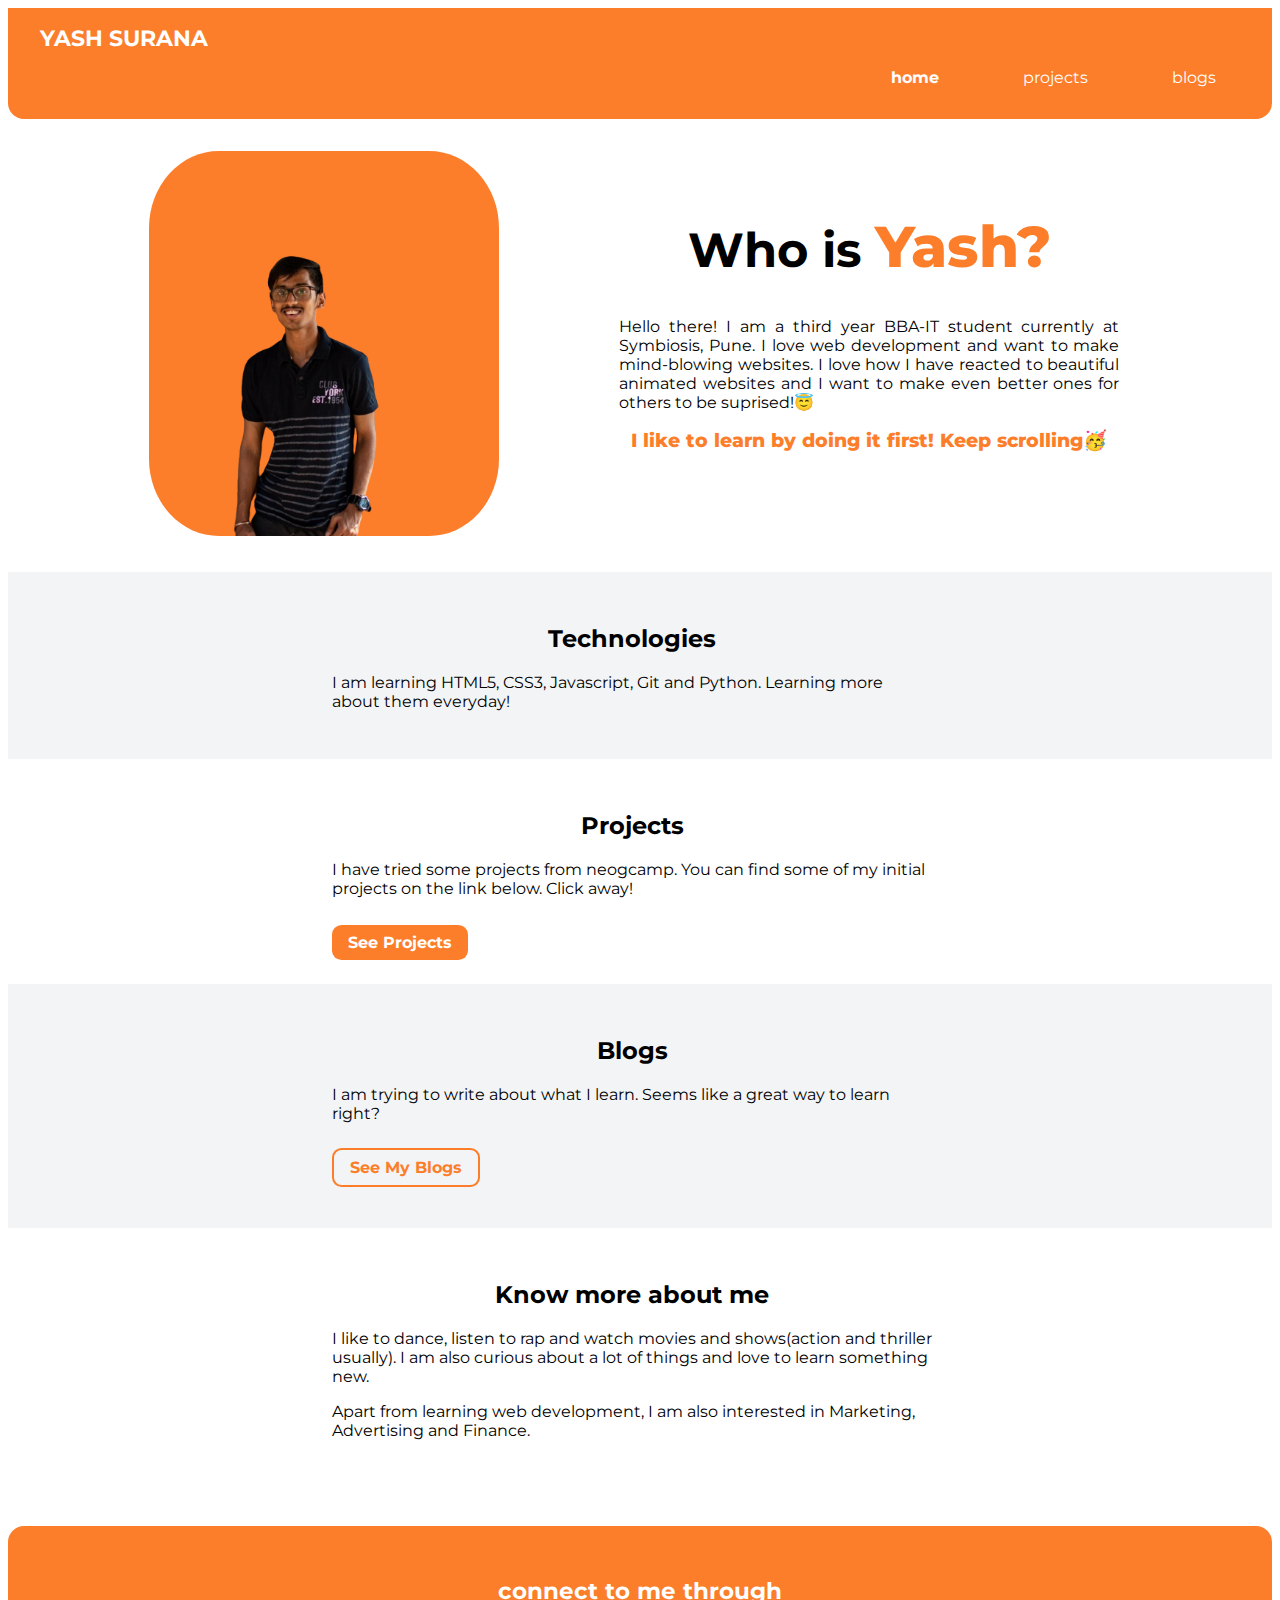
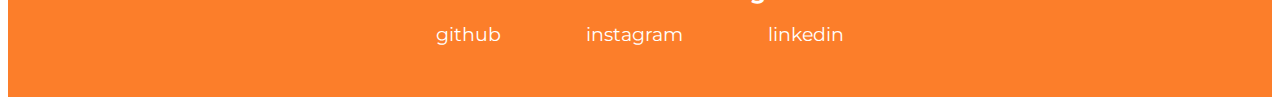
<file: index.html>
<!DOCTYPE html>
<html lang="en">
<head>
    <meta charset="UTF-8">
    <meta name="viewport" content="width=device-width, initial-scale=1.0">
    <title>home| Yash Surana</title>
    <link rel="stylesheet" href="style.css">
</head>
<body>
    <!-- Navigation -->
    <nav class="navigation">
        <div class="nav-brand"><a class="link" href="/index.html" >YASH SURANA</a></div>
        <ul class="list-non-bullet nav-pills  ">
            <li class="list-item-inline container-centre">
                <a class="link link-active" href="/">home</a>
            </li>
            <li class="list-item-inline">
                <a class="link" href="/projects.html">projects</a>
            </li>
            <li class="list-item-inline">
                <a class="link" href="/blogs.html">blogs</a>
            </li>
        </ul>
    </nav>
    <!-- Header -->
    <header class="hero">
        <div><img class = "hero-img" src="images/yash_orange.png" alt=""></div>
        <div class="hero-div">
            <h3>Who is <span style="color: var(--primary-color);">Yash? </span> </h3>
            <p>Hello there! I am a third year BBA-IT student currently at Symbiosis, Pune. I love web development and want to make mind-blowing websites. I love how I have reacted to beautiful animated websites and I want to make even better ones for others to be suprised!😇</p>
            <span style="color: var(--primary-color);"> I like to learn by doing it first! Keep scrolling🥳</span>
        </div>
    </header>
   

    
    <section class="section ow">
        <div class = "container container-centre">
            <h2>Technologies</h2>
            <p> I am learning HTML5, CSS3, Javascript, Git and Python. Learning more about them everyday! </p>
        </div>
        
    </section>
    <section class = "section">
        <div class = "container container-centre">
            <h2>Projects</h2>
            <p>I have tried some projects from neogcamp. You can find some of my initial projects on the link below. Click away! </p>
            <br>
            <a class="link primary-link"  href="/projects.html" target="_blank" rel="noopener noreferrer"> <strong>See Projects</strong>    </a>
        </div>
    </section>
    <section class="section ow">
        <div class = "container container-centre">
            <h2>Blogs</h2>
            <p>I am trying to write about what I learn. Seems like a great way to learn right?</p>
            <br>
            <a class="link secondary-link" href="blogs.html" target="_blank" rel="noopener noreferrer"><strong>See My Blogs</strong> </a>
        </div>
        <br>
        
    </section> 
    <section class="section ">
        <div class = "container container-centre">
            <h2>Know more about me</h2>
            <p>I like to dance, listen to rap and watch movies and shows(action and thriller usually). I am also curious about a lot of things and love to learn something new.</p>
            <p>Apart from learning web development, I am also interested in Marketing, Advertising and Finance.</p>
            <br>
            <!-- <a class="link secondary-link" href="https://lesson-two-tp.netlify.app/" target="_blank" rel="noopener noreferrer"><strong>About me</strong> </a> -->
        </div>
        <br>
        
    </section> 
    <!-- Footer -->
    <footer class = "footer">
        <br>
        <div class="footer-header"><strong> connect to me through</strong></div>
        <ul class="social-links list-non-bullet">
            <li class="list-item-inline">
                <a class="link" href="https://github.com/yash-surana" target="_blank" rel="noopener noreferrer">
                    github
                </a>
            </li>
            <li class="list-item-inline">
                <a class="link" href="https://www.instagram.com/yash__714/" target="_blank" rel="noopener noreferrer">
                    instagram
                </a>
            </li>
            <li class="list-item-inline">
                <a class="link" href="https://www.linkedin.com/in/yash-surana-90a354179/" target="_blank" rel="noopener noreferrer">
                    linkedin
                </a>
            </li>
            
        </ul>
    </footer>
</body>
</html>
</file>
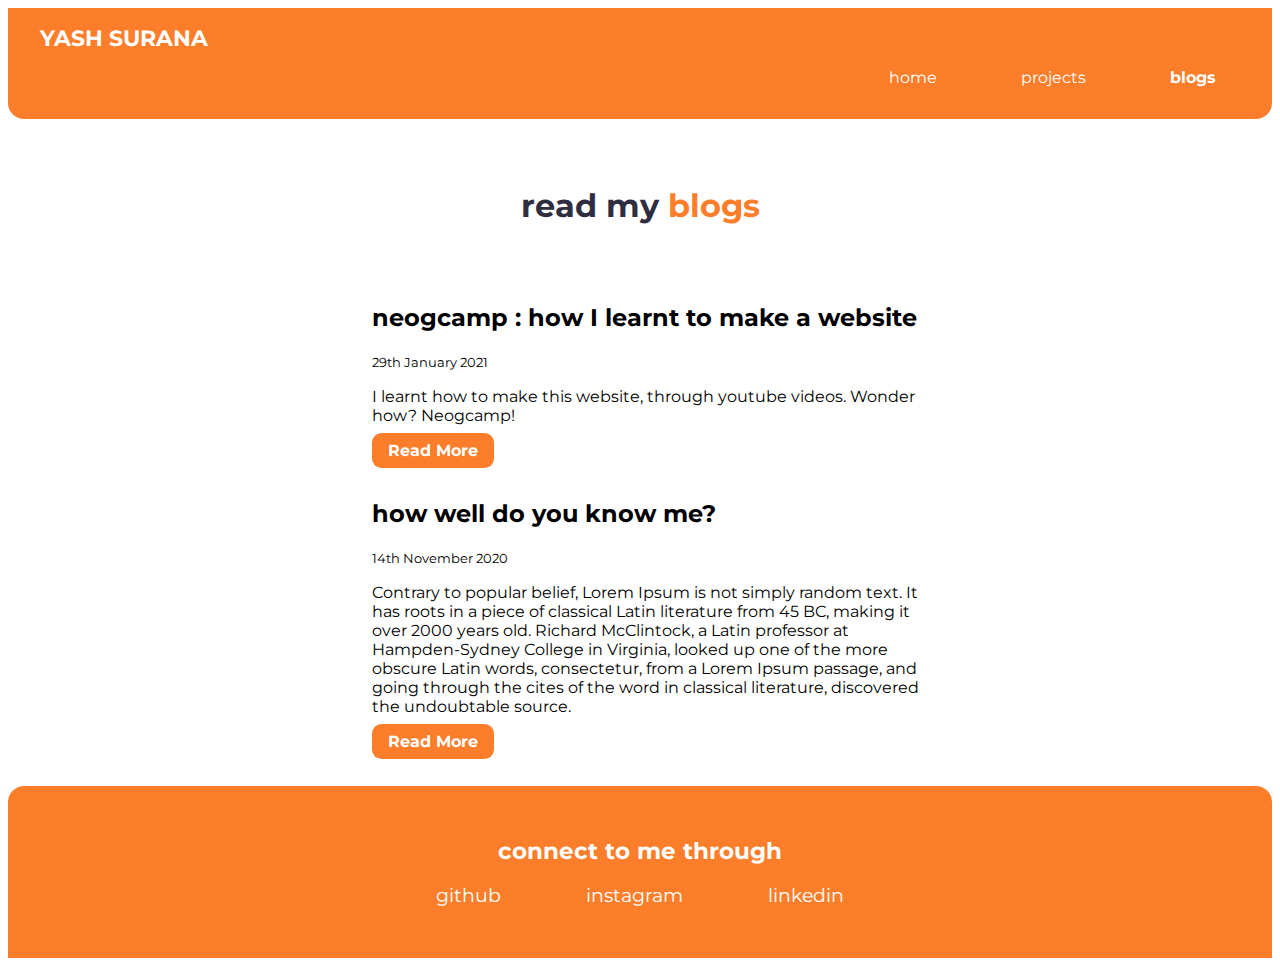
<file: blogs.html>
<!DOCTYPE html>
<html lang="en">
<head>
    <meta charset="UTF-8">
    <meta name="viewport" content="width=device-width, initial-scale=1.0">
    <title>blogs | yashsurana</title>
    <link rel="stylesheet" href="style.css">
</head>
<body>
    <!-- Navigation -->
    <nav class="navigation">
        <div class="nav-brand"><a class="link" href="/index.html">YASH SURANA</a></div>
        <ul class="list-non-bullet nav-pills  ">
            <li class="list-item-inline container-centre">
                <a class="link" href="/index.html">home</a>
            </li>
            <li class="list-item-inline">
                <a class="link" href="/projects.html">projects</a>
            </li>
            <li class="list-item-inline">
                <a class="link link-active" href="/blogs.html">blogs</a>
            </li>
        </ul>
    </nav>
    <!-- Header -->
    <header class="hero">
        <h2 class= "hero-heading">read my <span style="color: var(--primary-color);">blogs </span> </h2>
    </header>
    <!-- List -->
    <div class="container container-centre">
        <ul class = "list-non-bullet" reversed>
            <li> 
                <h2>neogcamp : how I learnt to make a website</h2>
                <small>29th January 2021</small>
                <p>I learnt how to make this website, through youtube videos. Wonder how? Neogcamp!</p>
                <a class="link primary-link"  href="neogcamp.html" target="_blank" rel="noopener noreferrer"> <strong>Read More</strong></a>
    
            </li>
            <br>
            <li> 
                <h2>how well do you know me?</h2>
                <small>14th November 2020</small>
    
                <p>Contrary to popular belief, Lorem Ipsum is not simply random text. It has roots in a piece of classical Latin literature from 45 BC, making it over 2000 years old. Richard McClintock, a Latin professor at Hampden-Sydney College in Virginia, looked up one of the more obscure Latin words, consectetur, from a Lorem Ipsum passage, and going through the cites of the word in classical literature, discovered the undoubtable source. </p>
                <a class="link primary-link"  href="https://www.lipsum.com/" target="_blank" rel="noopener noreferrer"> <strong>Read More</strong></a>
            </li>
            <br>
          
           
    
        </ul>
    </div>

    <!-- Footer -->
    <footer class = "footer">
        <br>
        <div class="footer-header"><strong> connect to me through</strong></div>
        <ul class="social-links list-non-bullet">
            <li class="list-item-inline">
                <a class="link" href="https://github.com/yash-surana" target="_blank" rel="noopener noreferrer">
                    github
                </a>
            </li>
            <li class="list-item-inline">
                <a class="link" href="https://www.instagram.com/yash__714/" target="_blank" rel="noopener noreferrer">
                    instagram
                </a>
            </li>
            <li class="list-item-inline">
                <a class="link" href="https://www.linkedin.com/in/yash-surana-90a354179/" target="_blank" rel="noopener noreferrer">
                    linkedin
                </a>
            </li>
            
        </ul>
    </footer>
</body>
</html>
</file>
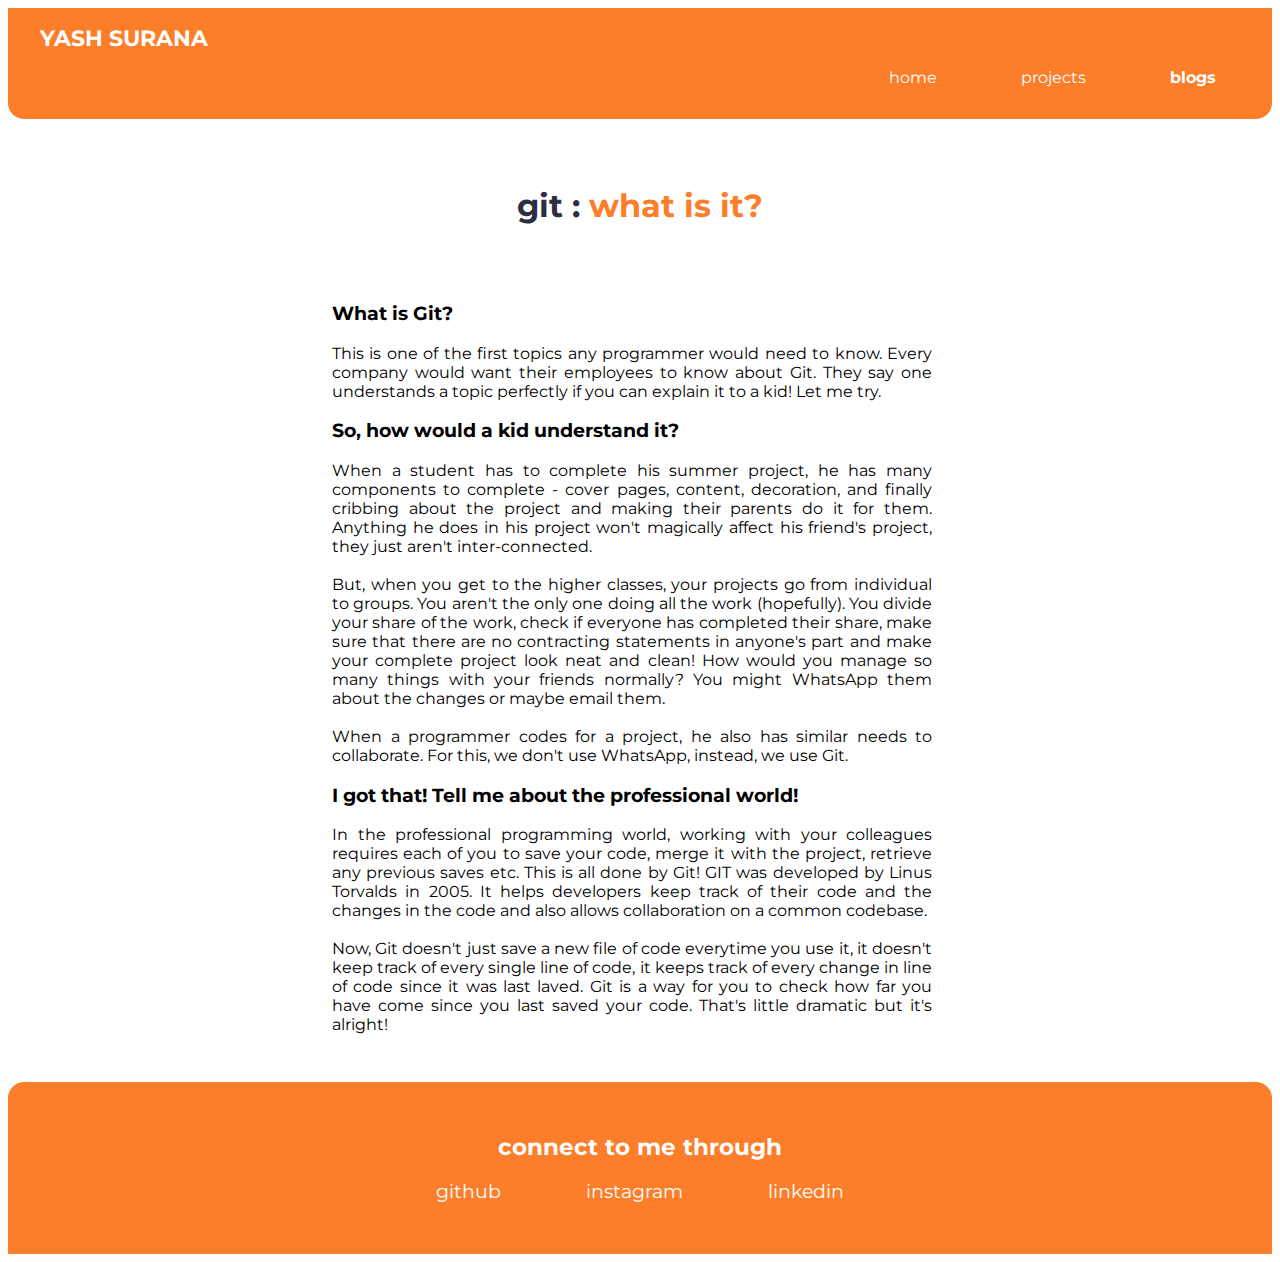
<file: git.html>
<!DOCTYPE html>
<html lang="en">
<head>
    <meta charset="UTF-8">
    <meta name="viewport" content="width=device-width, initial-scale=1.0">
    <title>git | yashsurana</title>
    <link rel="stylesheet" href="style.css">
</head>
<body>
    <!-- Nav -->
    <nav class="navigation">
        <div class="nav-brand"><a class="link" href="/index.html">YASH SURANA</a></div>
        <ul class="list-non-bullet nav-pills  ">
            <li class="list-item-inline container-centre">
                <a class="link" href="/index.html">home</a>
            </li>
            <li class="list-item-inline">
                <a class="link" href="/projects.html">projects</a>
            </li>
            <li class="list-item-inline">
                <a class="link link-active" href="/blogs.html">blogs</a>
            </li>
        </ul>
    </nav>
    <!-- Header -->
    <header class="hero">
        <h2 class= "hero-heading">git :<span style="color: var(--primary-color);"> what is it? </span> </h2>
    </header>
    <!-- Introduction -->
    <div class="container container-centre blog">
        <h3>What is Git?</h3>
        <p>This is one of the first topics any programmer would need to know. Every company would want their employees to know about Git. They say one understands a topic perfectly if you can explain it to a kid! Let me try.</p>
        
        <h3>So, how would a kid understand it?</h3>
            <p>When a student has to complete his summer project, he has many components to complete - cover pages, content, decoration, and finally cribbing about the project and making their parents do it for them.  Anything he does in his project won't magically affect his friend's project, they just aren't inter-connected. <br><br>But, when you get to the higher classes, your projects go from individual to groups. You aren't the only one doing all the work (hopefully). You divide your share of the work, check if everyone has completed their share, make sure that there are no contracting statements in anyone's part and make your complete project look neat and clean! How would you manage so many things with your friends normally? You might WhatsApp them about the changes or maybe email them. <br><br>
            When a programmer codes for a project, he also has similar needs to collaborate. For this, we don't use WhatsApp, instead, we use Git.</p>

            <h3>I got that! Tell me about the professional world!</h3>
                <p>In the professional programming world, working with your colleagues requires each of you to save your code, merge it with the project, retrieve any previous saves etc. This is all done by Git! GIT was developed by Linus Torvalds in  2005. It helps developers keep track of their code and the changes in the code and also allows collaboration on a common codebase. <br><br>

                    Now, Git doesn't just save a new file of code everytime you use it, it doesn't keep track of every single line of code, it keeps track of every change in line of code since it was last laved. Git is a way for you to check how far you have come since you last saved your code. That's little dramatic but it's alright!</p>

    </div>
     <!-- Footer -->
     <footer class = "footer">
        <br>
        <div class="footer-header"><strong> connect to me through</strong></div>
        <ul class="social-links list-non-bullet">
            <li class="list-item-inline">
                <a class="link" href="https://github.com/yash-surana" target="_blank" rel="noopener noreferrer">
                    github
                </a>
            </li>
            <li class="list-item-inline">
                <a class="link" href="https://www.instagram.com/yash__714/" target="_blank" rel="noopener noreferrer">
                    instagram
                </a>
            </li>
            <li class="list-item-inline">
                <a class="link" href="https://www.linkedin.com/in/yash-surana-90a354179/" target="_blank" rel="noopener noreferrer">
                    linkedin
                </a>
            </li>
            
        </ul>
    </footer>
</body>
</html>
</body>
</html>
</file>
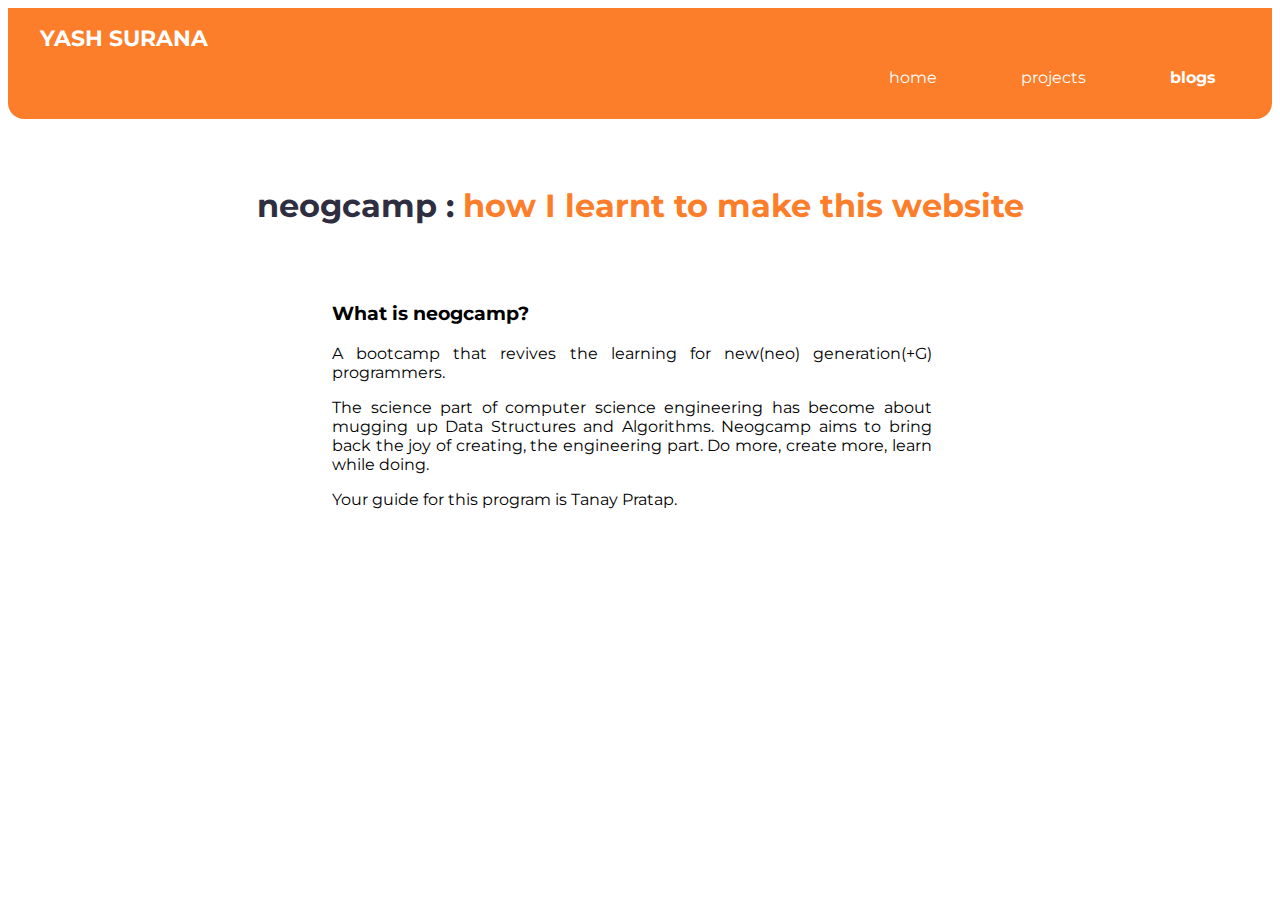
<file: neogcamp.html>
<!DOCTYPE html>
<html lang="en">
<head>
    <meta charset="UTF-8">
    <meta name="viewport" content="width=device-width, initial-scale=1.0">
    <title>neogcamp | yashsurana</title>
    <link rel="stylesheet" href="style.css">
</head>
<body>
    <!-- Nav -->
    <nav class="navigation">
        <div class="nav-brand"><a class="link" href="/index.html">YASH SURANA</a></div>
        <ul class="list-non-bullet nav-pills  ">
            <li class="list-item-inline container-centre">
                <a class="link" href="/index.html">home</a>
            </li>
            <li class="list-item-inline">
                <a class="link" href="/projects.html">projects</a>
            </li>
            <li class="list-item-inline">
                <a class="link link-active" href="/blogs.html">blogs</a>
            </li>
        </ul>
    </nav>
    <!-- Header -->
    <header class="hero">
        <h2 class= "hero-heading">neogcamp :<span style="color: var(--primary-color);"> how I learnt to make this website </span> </h2>
    </header>
    <!-- Introduction -->
    <div class="container container-centre blog">
        <h3>What is neogcamp?</h1>
        <p>A bootcamp that revives the learning for new(neo) generation(+G) programmers.</p>
        
        <p>The science part of computer science engineering has become about mugging up Data Structures and Algorithms. Neogcamp aims to bring back the joy of creating, the engineering part. Do more, create more, learn while doing.</p>
        
        <p>Your guide for this program is Tanay Pratap.</p>

    </div>
    <!-- Who is Tanay Pratap -->
    <!-- List -->
    <!-- What have I done -->
    <!-- Links -->
    <!-- Footer -->
</body>
</html>
</file>
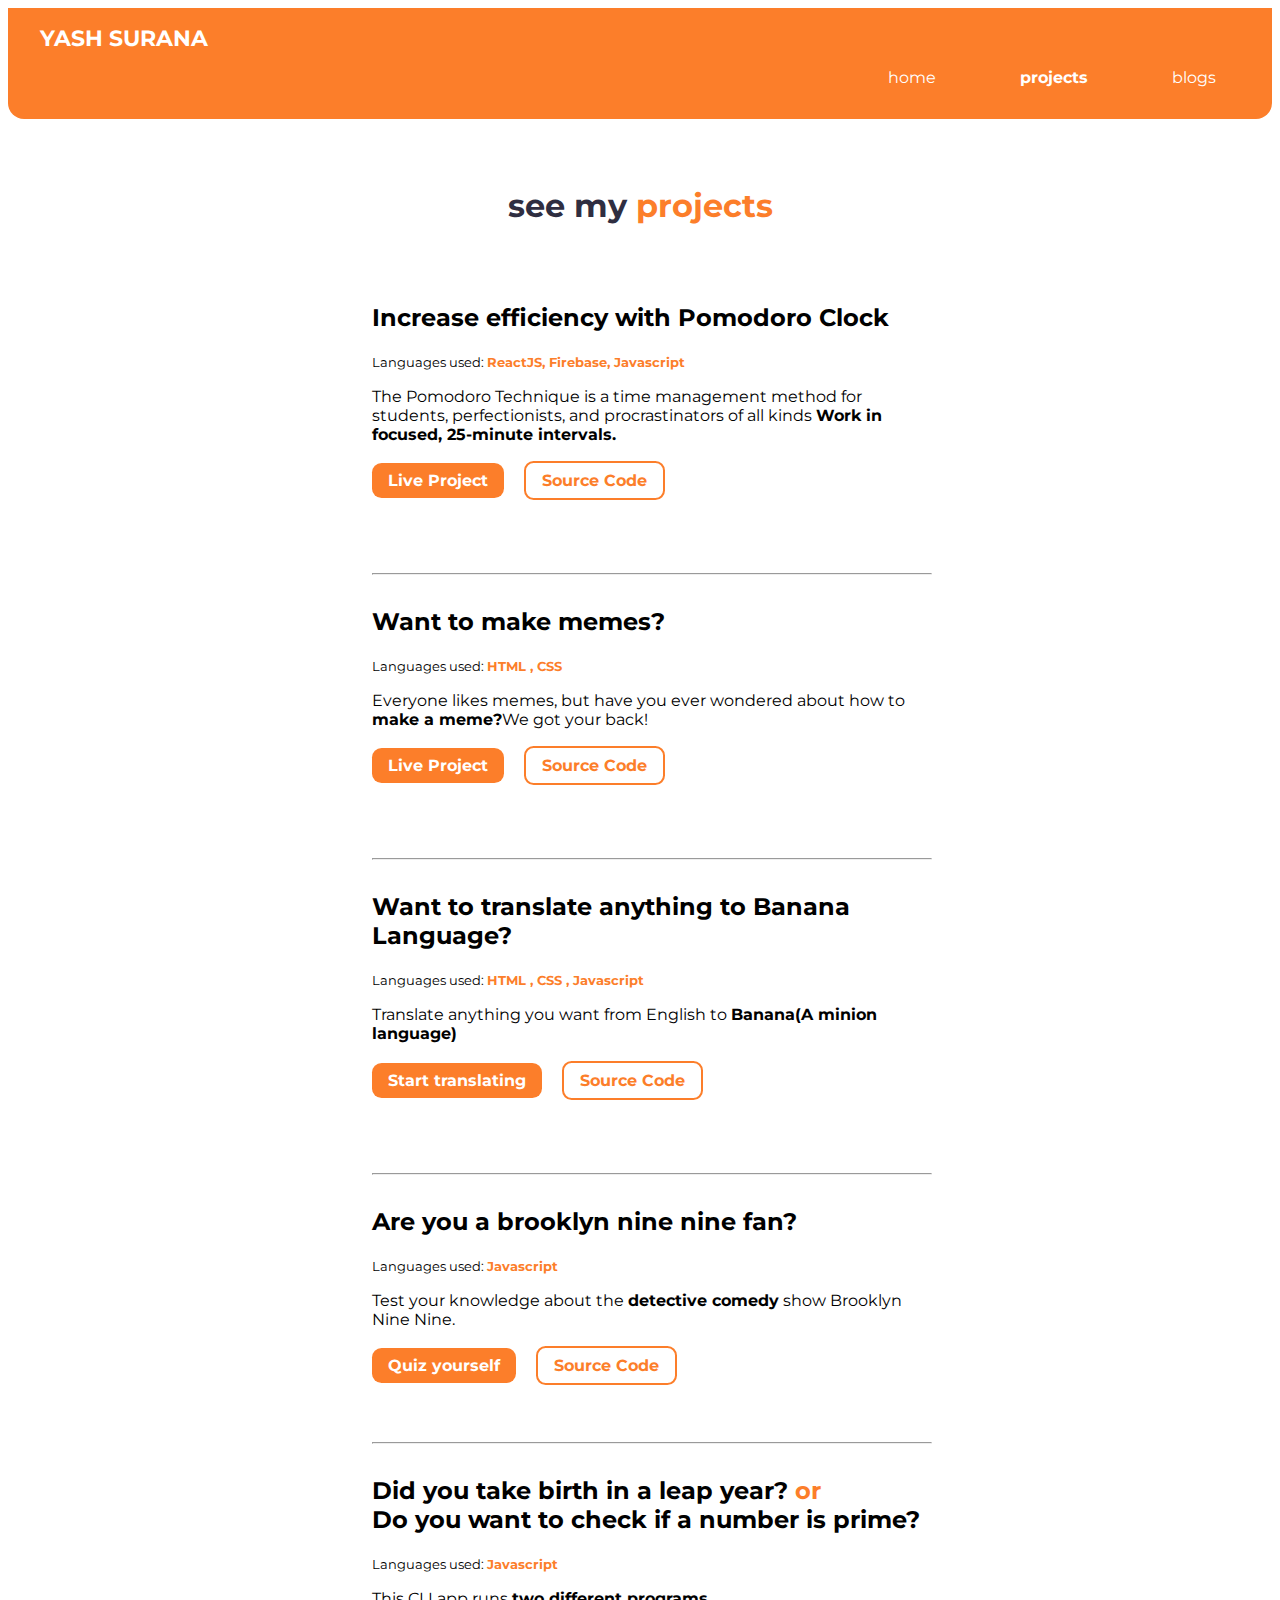
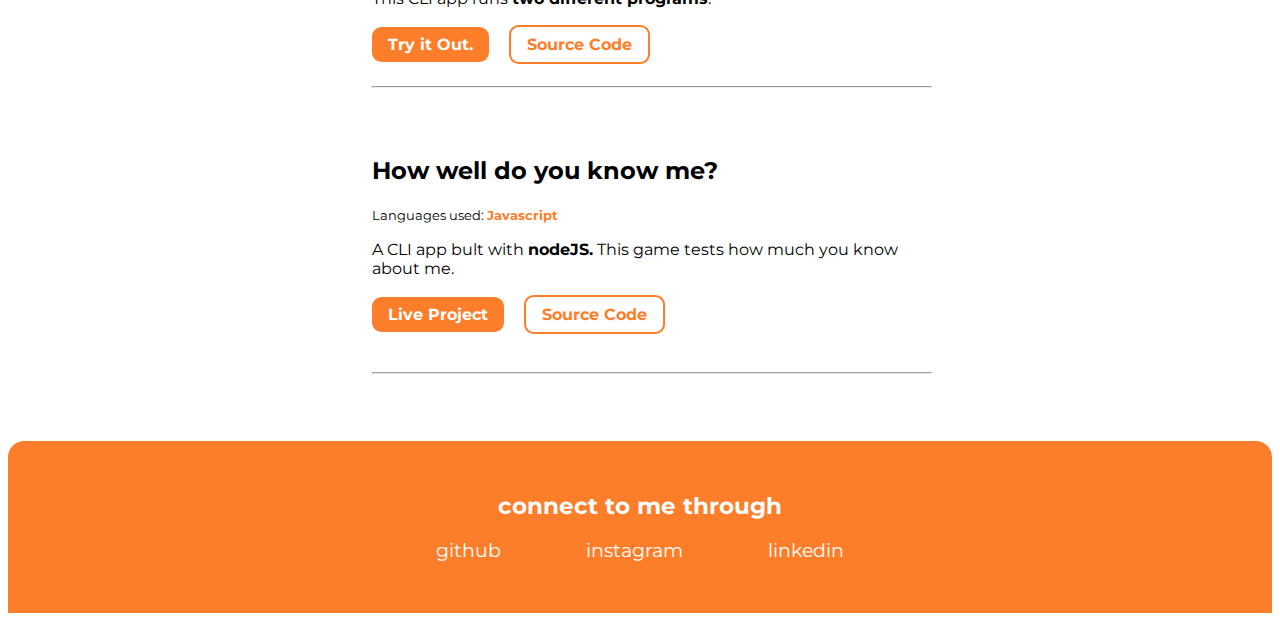
<file: projects.html>
<!DOCTYPE html>
<html lang="en">
<head>
    <meta charset="UTF-8">
    <meta name="viewport" content="width=device-width, initial-scale=1.0">
    <title>projects | yashsurana</title>
    <link rel="stylesheet" href="style.css">
</head>
<body>
    <!-- Navigation -->
    <nav class="navigation">
        <div class="nav-brand"><a class="link" href="/index.html">YASH SURANA</a></div>
        <ul class="list-non-bullet nav-pills  ">
            <li class="list-item-inline container-centre">
                <a class="link" href="/index.html">home</a>
            </li>
            <li class="list-item-inline">
                <a class="link link-active" href="/projects.html">projects</a>
            </li>
            <li class="list-item-inline">
                <a class="link" href="/blogs.html">blogs</a>
            </li>
        </ul>
    </nav>
    <!-- Header -->
    <header class="hero">
        <h2 class= "hero-heading">see my <span style="color: var(--primary-color);">projects </span> </h2>
    </header>
    <!-- List -->
    <div class="container container-centre">
        <ul class = "list-non-bullet" reversed>

            <li style="padding-bottom: 1rem;"> 
                <h2>Increase efficiency with Pomodoro Clock</h2>
                <small>Languages used: <span style="color: var(--primary-color); font-weight: bold;">ReactJS, Firebase, Javascript</span></small>
    
                <p style="padding-bottom: 0.3cm;">The Pomodoro Technique is a time management method for students, perfectionists, and procrastinators of all kinds <strong>Work in focused, 25-minute intervals.</strong><p>
                <a class="link primary-link"  href="https://startpomodoro.netlify.app/" target="_blank" rel="noopener noreferrer" > <strong>Live Project</strong></a>
                <a class="link secondary-link" href="https://github.com/yash-surana/pomodoro-clock" target="_blank" rel="noopener noreferrer"><strong>Source Code</strong> </a>
            </li>
            <br><hr>   
            

            <li style="padding-bottom: 1rem;"> 
                <h2>Want to make memes?</h2>
                <small>Languages used: <span style="color: var(--primary-color); font-weight: bold;">HTML , CSS</span></small>
    
                <p style="padding-bottom: 0.3cm;">Everyone likes memes, but have you ever wondered about how to <strong>make a meme?</strong>We got your back!<p>
                <a class="link primary-link"  href="https://makeameme.netlify.app/" target="_blank" rel="noopener noreferrer" > <strong>Live Project</strong></a>
                <a class="link secondary-link" href="https://github.com/yash-surana/mememaker" target="_blank" rel="noopener noreferrer"><strong>Source Code</strong> </a>
            </li>
            <br><hr>
            
            <li style="padding-bottom: 1rem;"> 
                <h2>Want to translate anything to Banana Language?</h2>
                <small>Languages used: <span style="color: var(--primary-color); font-weight: bold;">HTML , CSS , Javascript</span></small>
    
                <p style="padding-bottom: 0.3cm;">Translate anything you want from English to <strong>Banana(A minion language)</strong><p>
                <a class="link primary-link"  href="https://talkin-banana.netlify.app/" target="_blank" rel="noopener noreferrer" > <strong>Start translating</strong></a>
                <a class="link secondary-link" href="https://github.com/yash-surana/bananatranslate" target="_blank" rel="noopener noreferrer"><strong>Source Code</strong> </a>
            </li>
            <br><hr>
            <li style="padding-bottom: 1rem;"> 
                <h2>Are you a brooklyn nine nine fan?</h2>
                <small>Languages used: <span style="color: var(--primary-color); font-weight: bold;">Javascript</span></small>
    
                <p style="padding-bottom: 0.3cm;">Test your knowledge about the <strong>detective comedy</strong> show Brooklyn Nine Nine.</p>
                <a class="link primary-link"  href="https://repl.it/@YashSurana/quiz-1?embed=1&output=1" target="_blank" rel="noopener noreferrer" > <strong>Quiz yourself</strong></a>
                <a class="link secondary-link" href="https://github.com/yash-surana/b99quiz" target="_blank" rel="noopener noreferrer"><strong>Source Code</strong> </a>
            </li>
            <br><hr>
            <li style="padding-bottom: 1rem;"> 
                <h2>Did you take birth in a leap year? <span style="color: var(--primary-color);">or</span><br>Do you want to check if a number is prime?</h2>
                <small>Languages used: <span style="color: var(--primary-color); font-weight: bold;">Javascript</span></small>
    
                <p style="padding-bottom: 0.3cm;">This CLI app runs <strong> two different programs</strong>.</p>
                <a class="link primary-link"  href="https://replit.com/@YashSurana/leapyear-1?embed=1&output=1" target="_blank" rel="noopener noreferrer" > <strong>Try it Out.</strong></a>
                <a class="link secondary-link" href="https://github.com/yash-surana/twoPrograms" target="_blank" rel="noopener noreferrer"><strong>Source Code</strong> </a>
                <br><hr>
            <li style="padding-bottom: 1rem;"> 
                <h2>How well do you know me?</h2>
                <small>Languages used: <span style="color: var(--primary-color); font-weight: bold;">Javascript</span></small>
    
                <p style="padding-bottom: 0.3cm;">A CLI app bult with <strong>nodeJS.</strong> This game tests how much you know about me.</p>
                <a class="link primary-link"  href="https://repl.it/@YashSurana/doYouKnowMe?embed=1&output=1" target="_blank" rel="noopener noreferrer" > <strong>Live Project</strong></a>
                <a class="link secondary-link" href="https://github.com/yash-surana/quiz-about-me" target="_blank" rel="noopener noreferrer"><strong>Source Code</strong> </a>
            </li><hr>
            <br>
          
           
    
        </ul>
    </div>
    
   

    <!-- Footer -->
    <footer class = "footer">
        <br>
        <div class="footer-header"><strong> connect to me through</strong></div>
        <ul class="social-links list-non-bullet">
            <li class="list-item-inline">
                <a class="link" href="https://github.com/yash-surana" target="_blank" rel="noopener noreferrer">
                    github
                </a>
            </li>
            <li class="list-item-inline">
                <a class="link" href="https://www.instagram.com/yash__714/" target="_blank" rel="noopener noreferrer">
                    instagram
                </a>
            </li>
            <li class="list-item-inline">
                <a class="link" href="https://www.linkedin.com/in/yash-surana-90a354179/" target="_blank" rel="noopener noreferrer">
                    linkedin
                </a>
            </li>
            
        </ul>
    </footer>
</body>
</html>
</file>
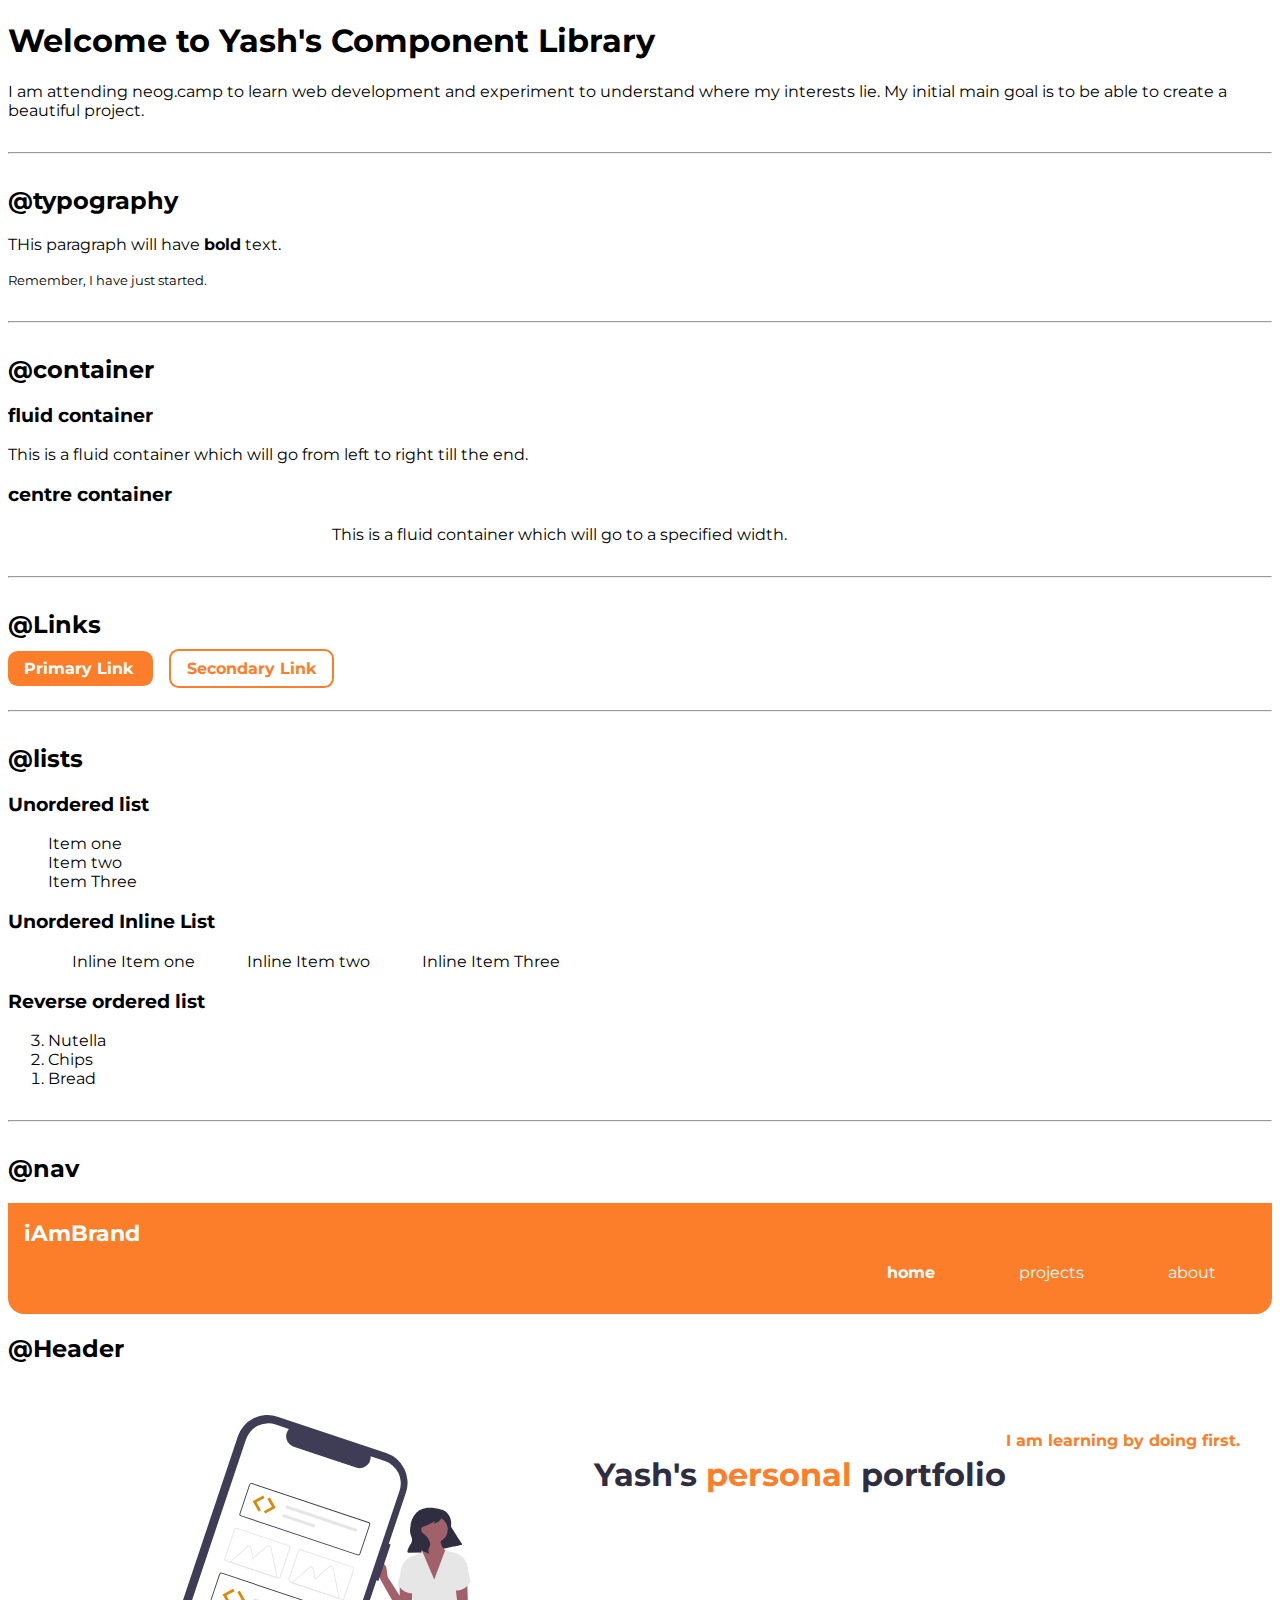
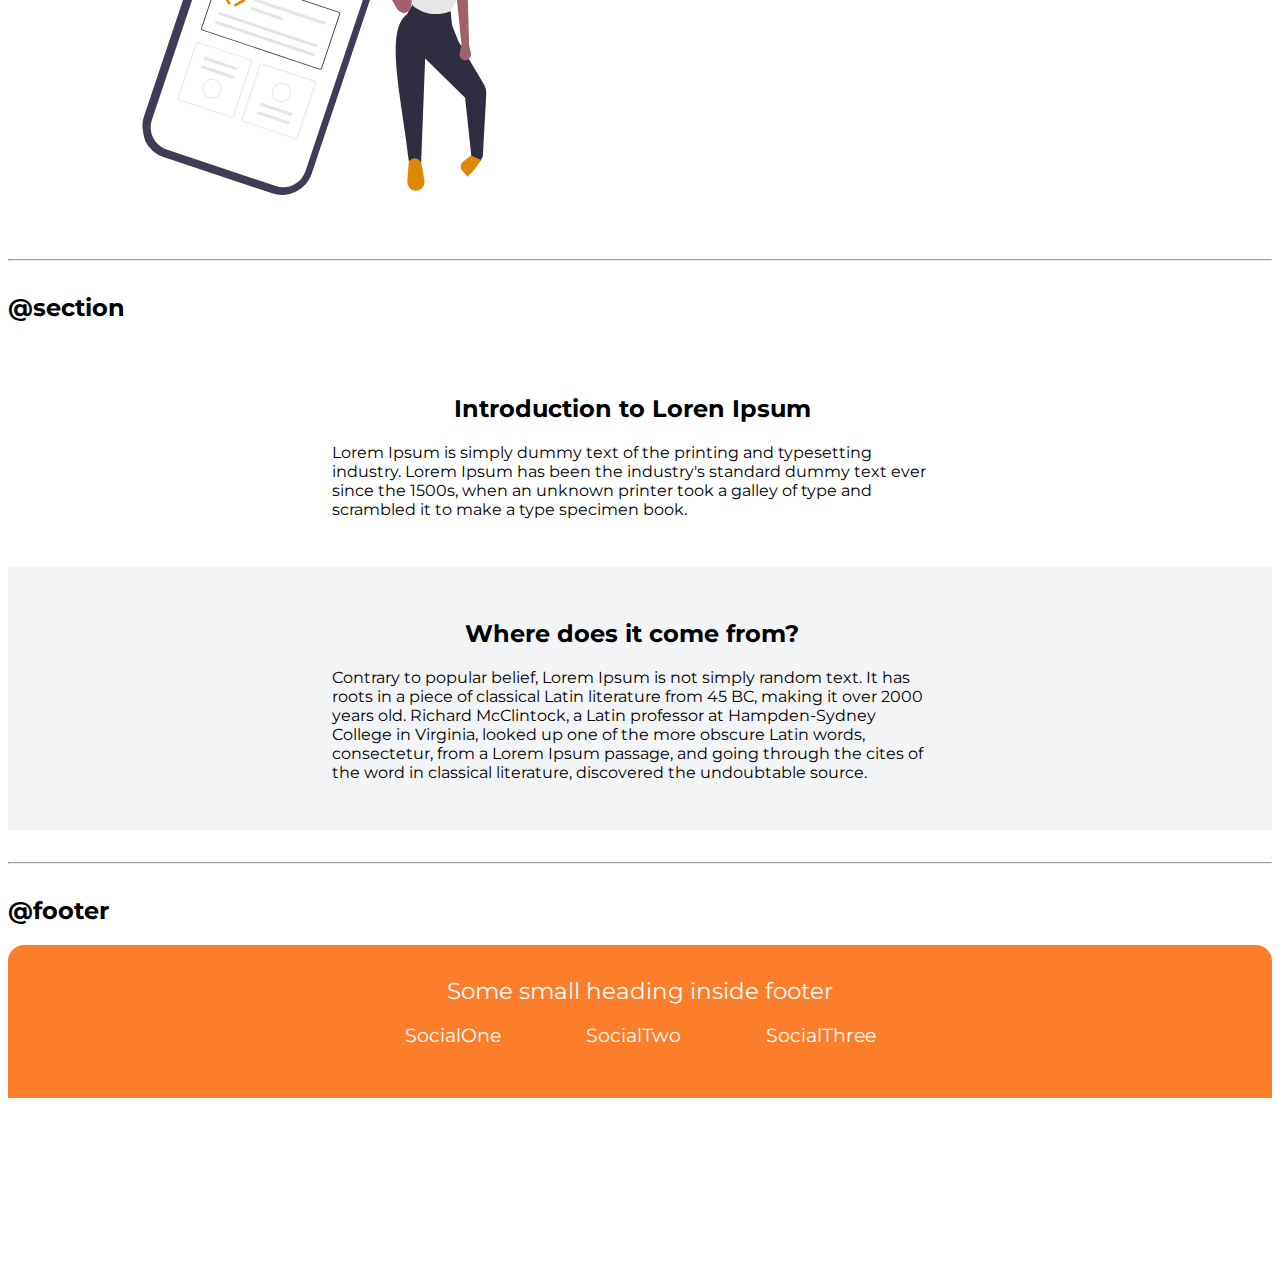
<file: lib/components.html>
<!DOCTYPE html>
<html lang="en">

<head>
    <meta charset="UTF-8">
    <meta name="viewport" content="width=device-width, initial-scale=1.0">
    <title>Component Library </title>

    <link rel="stylesheet" href="/style.css" />
</head>

<body>
    
    <h1>Welcome to Yash's Component Library</h1>
    <p>I am attending neog.camp to learn web development and experiment to understand where my interests lie. My initial
        main goal is to be able to create a beautiful project.</p>
    <hr>
    <h2>@typography</h2>
    <p>THis paragraph will have <strong>bold</strong> text. </p>
    <small>Remember, I have just started.</small>
    <hr>

    <h2>@container</h2>

    <h3>fluid container</h3>
    <div class ="container container-fluid">This is a fluid container which will go from left to right till the end.</div>

    <h3>centre container</h3>
    <div class="container container-centre">This is a fluid container which will go to a specified width. </div>
    <hr>
    <h2>@Links</h2>
    <a class="link primary-link"  href="https://lesson-two-tp.netlify.app/" > <strong>Primary Link</strong>    </a>
    <a class="link secondary-link" href="https://www.google.com/"><strong>Secondary Link</strong> </a>
    <hr>
    <h2>@lists</h2>
    <h3>Unordered list</h3>
    <ul class = "list-non-bullet">
        <li> Item one</li>
        <li> Item two</li>
        <li> Item Three</li>

    </ul>
    <h3>Unordered Inline List</h3>
    <ul class = "list-non-bullet">
        <li class=list-item-inline>Inline Item one</li>
        <li class=list-item-inline>Inline Item two</li>
        <li class=list-item-inline>Inline Item Three</li>
    </ul>
    <h3>Reverse ordered list</h3>
    <ol reversed>
        <li>Nutella</li>
        <li>Chips</li>
        <li>Bread</li>
    </ol>

    <hr>
    <h2> @nav</h2>
    
    <nav class="navigation">
        <div class="nav-brand">iAmBrand</div>
        <ul class="list-non-bullet nav-pills  ">
            <li class="list-item-inline container-centre">
                <a class="link link-active" href="/">home</a>
            </li>
            <li class="list-item-inline">
                <a class="link" href="/">projects</a>
            </li>
            <li class="list-item-inline">
                <a class="link" href="/">about</a>
            </li>
        </ul>
    </nav>
    <h2>@Header</h2>
    <header class="hero">
        <img class = "hero-img" src="/images/hero.svg" alt="">
        <h3 class= "hero-heading">Yash's <span style="color: var(--primary-color);">personal </span> portfolio</h3>
        <p style = "color:var(--primary-color);"><strong>I am learning by doing first.</strong></p>
    </header>

    <hr>
    <h2>@section</h2>
    <section class = "section">
        <div class = "container container-centre">
            <h2>Introduction to Loren Ipsum</h2>
            <p>Lorem Ipsum is simply dummy text of the printing and typesetting industry. Lorem Ipsum has been the industry's standard dummy text ever since the 1500s, when an unknown printer took a galley of type and scrambled it to make a type specimen book.</p>

        </div>
        
    </section>
    <section class="section ow">
        <div class = "container container-centre">
            <h2>Where does it come from?</h2>
            <p>Contrary to popular belief, Lorem Ipsum is not simply random text. It has roots in a piece of classical Latin literature from 45 BC, making it over 2000 years old. Richard McClintock, a Latin professor at Hampden-Sydney College in Virginia, looked up one of the more obscure Latin words, consectetur, from a Lorem Ipsum passage, and going through the cites of the word in classical literature, discovered the undoubtable source. </p>

        </div>
        
    </section>
    <hr>
    <h2>@footer</h2>
    <footer class = "footer">
        <div class="footer-header">Some small heading inside footer</div>
        <ul class="social-links list-non-bullet">
            <li class="list-item-inline">
                <a class="link" href="/">
                    SocialOne
                </a>
            </li>
            <li class="list-item-inline">
                <a class="link" href="/">
                    SocialTwo
                </a>
            </li>
            <li class="list-item-inline">
                <a class="link" href="/">
                    SocialThree
                </a>
            </li>
            
        </ul>
    </footer>



    <div style="height:20vh"></div>
</body>

</html>
</file>
<file: style.css>
/** font of body changed to PT Sherif **/

@import url('https://fonts.googleapis.com/css2?family=Montserrat:wght@400;700&display=swap');

:root{
    --primary-color:rgb(252, 126, 42);
    --dark-grey:rgb(47,46,65);  
    --offwhite : #F3F4F6;

}

body{
    font-family: 'Montserrat', sans-serif;
}

/**  container **/
.container{
    padding-left: 0rem;
    padding-right: 1rem;
}
.container-centre{
    max-width:600px;
    margin: auto ;
}
hr{
    margin: 2rem 0rem;
}
.link{
    text-decoration: none;
    padding:0.5rem 1rem;
    
}
.primary-link{
    background-color: var(--primary-color);
    border-radius: 0.6rem ;
    color: white;
    margin: 1.5rem 1rem 0.8rem 0rem;

}

.secondary-link{
    
    border: 2px solid var(--primary-color) ; 
    border-radius: 0.6rem ;
    color:var(--primary-color);
    margin-left:0.5rem ;
    margin: 19rem 1rem 0.8rem 0rem;
}


/* lists */
.list-non-bullet{
    list-style: none;
}

.list-item-inline{
    display: inline;
    margin:0rem 1.5rem;
}

/* navigation */
.navigation{
    background-color: var(--primary-color);
    color: white;
    padding: 1rem;
    padding-left: 1rem ;
    border-bottom-left-radius: 1rem ;
    border-bottom-right-radius: 1rem;
}

.navigation .link{
    color:white;
}
.navigation .nav-pills{
    text-align: right;
    
}
.navigation .nav-brand{
    font-weight: bold;
    font-size: 1.4rem ;
}
.navigation .link-active{
    font-weight: bold;
}

/* header */
.hero{
    padding: 2rem;
    text-align: center;
    display: flex;
    justify-content: space-evenly;
    text-align: center;
}
.hero .hero-img{
    max-width: 350px;
    border-radius: 20%;
    margin: auto;
    


}
.hero-img:hover{
    -webkit-box-shadow: 11px 12px 6px -1px rgba(92,44,5,1);
    -moz-box-shadow: 11px 12px 6px -1px rgba(92,44,5,1);
    box-shadow: 11px 12px 6px -1px rgba(92,44,5,1);
    
    margin-right: 12px;
}
.hero-div{
    max-width: 500px;
    width: 500px;
    padding: 12px;
    vertical-align: baseline;

}

.hero-div h3{
    font-size: 48px;
    margin-bottom: 36px;
}

.hero-div p{
    text-align: justify;
}

.hero-div span {
    font-weight: 800;
    font-size: larger;
}
.hero .hero-heading-main{
    text-align: center;
    font-size: 3rem;
    color: var(--dark-grey);
    padding-top: 0.5rem;
}
.hero .hero-heading{
    text-align: center;
    font-size: 2rem;
    color: var(--dark-grey);
    padding-top: 0.5rem;
}

.section{
    padding:2rem;

}

.section h2{
    text-align: center;
    
}

.ow{
    background-color: var(--offwhite);

}

/** footers **/

footer{
    background-color: var(--primary-color);
    padding: 2rem ;
    text-align: center;
    color:white;
    border-top-left-radius: 1rem ;
    border-top-right-radius: 1rem;

}
.footer .footer-header{
    font-size: 0.6cm;

}
.footer .link{
    color:white;
}
.footer ul{
    padding-inline-start: 0px ;
    font-size:0.5cm;
}

.blog{
    text-align: justify;
    padding-bottom: 2rem;
}
</file>
